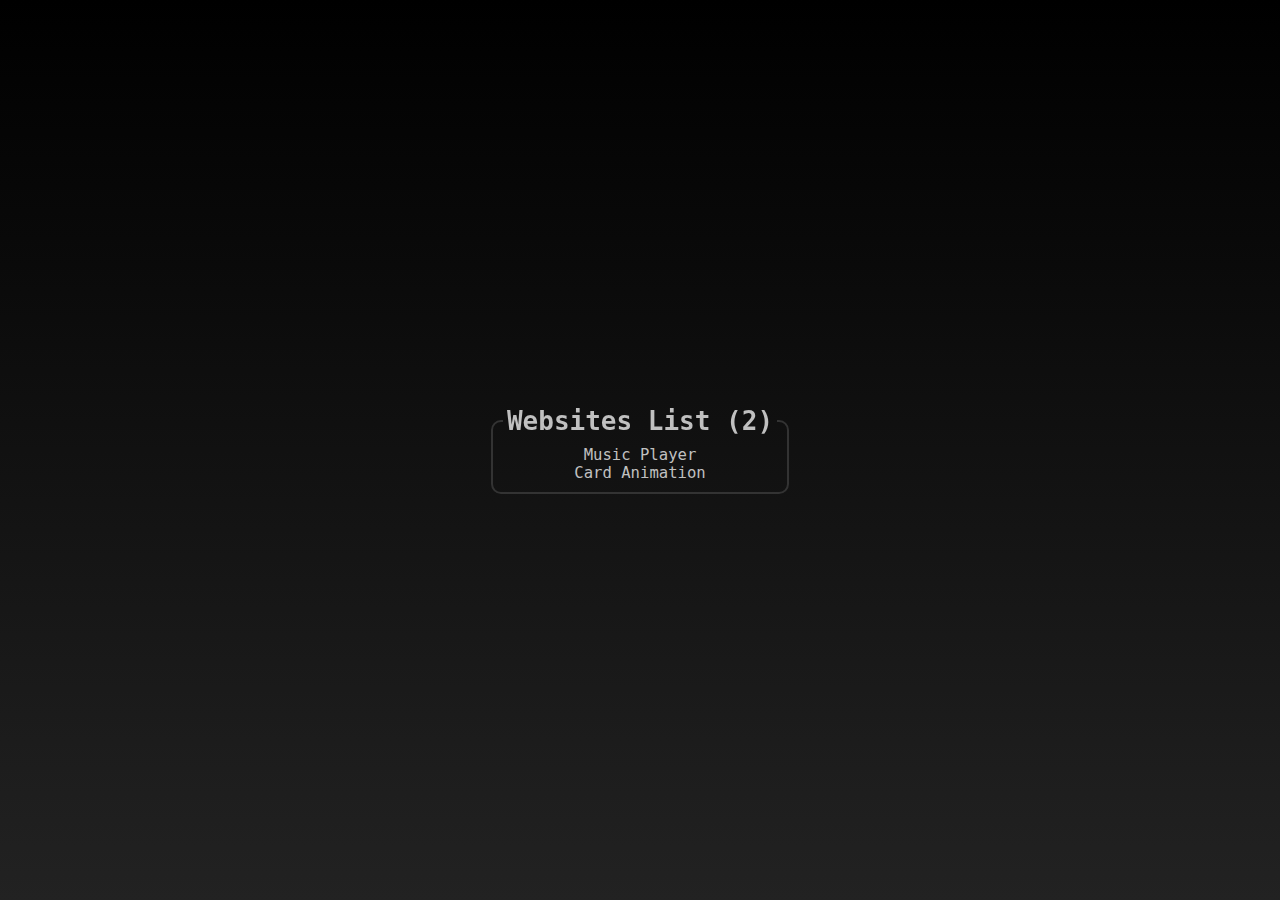
<file: index.html>
<!DOCTYPE html>
<html>
<head>
	<title>Websites</title>
	<link rel="icon" href="https://www.svgrepo.com/show/532198/list-ul-alt.svg">
	<link rel="stylesheet" href="styles.css">
</head>
<body>
	<fieldset>
		<legend><h1 items="0">Websites List</h1></legend>
		<ul>
			<li><a href="./Music Player">Music Player</a></li>
			<li><a href="./Card Animation">Card Animation</a></li>
		</ul>
	</fieldset>
</body>
<script>
document.querySelector("h1").setAttribute("items", document.querySelector("ul").children.length);
</script>
</html>
</file>
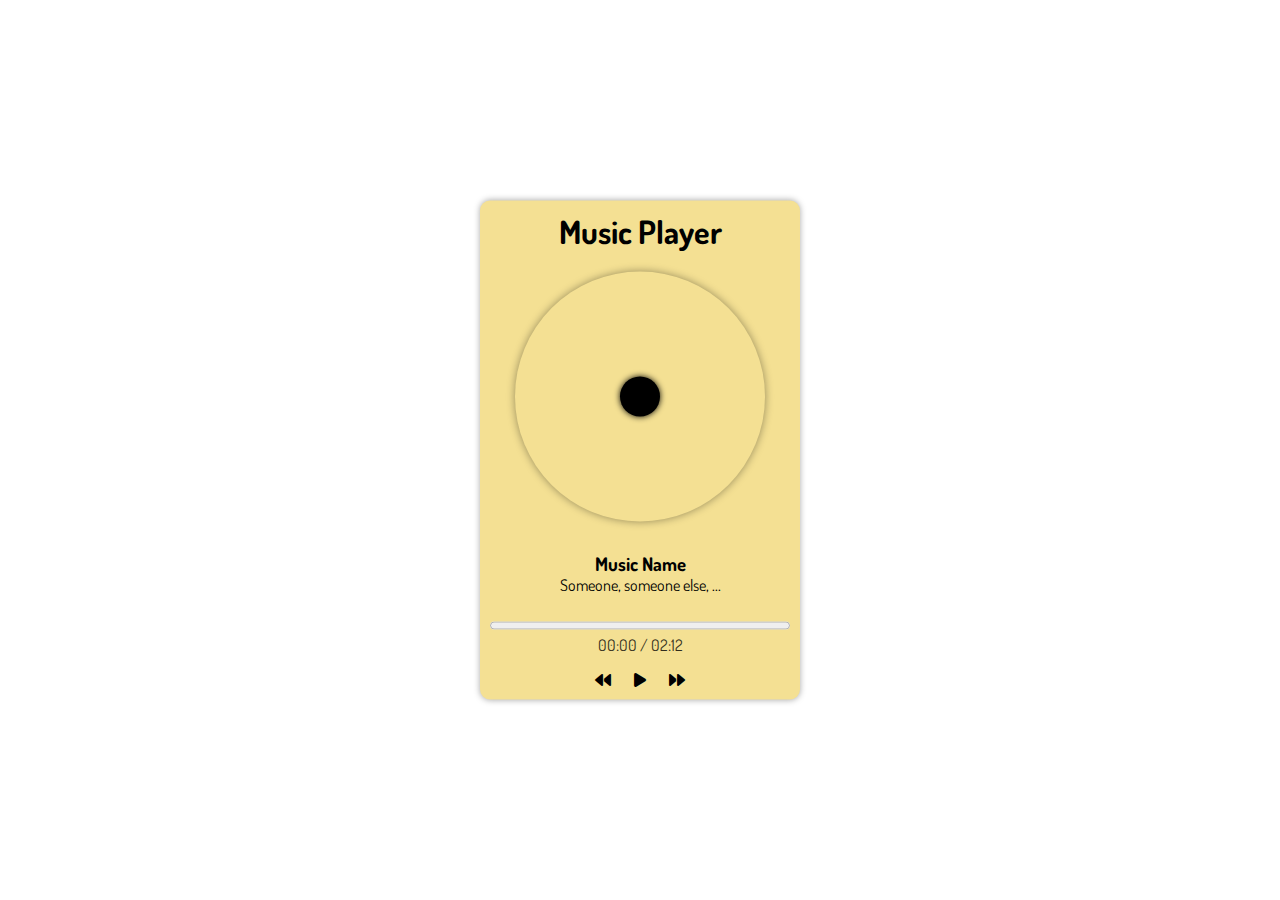
<file: Music Player/index.html>
<!DOCTYPE html>
<html>
<head>
	<title>Music Player</title>
	<link rel="stylesheet" href="./static/css/styles.css" />
	<link rel="stylesheet" href="https://cdnjs.cloudflare.com/ajax/libs/font-awesome/6.4.2/css/all.min.css" />
</head>
<body>
	<div class="music-container">
		<h1 class="music-player">Music Player</h1>
		<div class="music-cover">
			<div></div>
		</div>
		<div class="music-info">
			<h3 class="music-name">Music Name</h3>
			<p class="musicians">Someone, someone else, ...</p>
		</div>
		<div class="music-player-controls">
			<div class="music-duration">
				<progress value="0" min="0" max="60" class="progress-bar"></progress>
				<p>00:00 / 01:00</p>
			</div>
			<div class="controls">
				<span class="previous-btn"><i class="fa-solid fa-backward"></i></span>
				<span class="stop-btn"><i class="fa-solid fa-pause"></i></span>
				<span class="play-btn"><i class="fa-solid fa-play"></i></span>
				<span class="next-btn"><i class="fa-solid fa-forward"></i></span>
			</div>
		</div>
	</div>
</body>
<script src="./static/js/main.js"></script>
</html>
</file>
<file: styles.css>
* {
	padding: 0;
	margin: 0;
}

:root {
	--primary-color: lime;
	--text-color: silver;
}

body {
	background: linear-gradient(to bottom, black, #222) 100% / cover no-repeat;
	height: 100vh;
	color: var(--text-color);
	font-family: monospace;
	overflow: hidden;
	display: flex;
	flex-direction: column;
	align-items: center;
	justify-content: center;
}

h1 {
	color: transparent;
	background: linear-gradient(to right, var(--primary-color) 50%, var(--text-color) 0) calc(100% - var(--p, 0%)) / 200% 100%;
	transition: .5s;
	-webkit-background-clip: text;
}

fieldset {
	padding: 10px;
	border-style: solid;
	border-color: #333;
	border-radius: 10px;
	transition: .5s;
}

legend {
	padding: 0 4px;
}

legend:has(+ ul > li:hover) > h1 {
	--p: 0%; /* 100% */
}

fieldset:has(li:hover) {
	border-color: var(--primary-color);
	box-shadow: 0 0 4px 0 var(--primary-color);
}

h1::after {
	content: ' (' attr(items) ')';
}

ul {
	text-align: center;
	list-style-type: none;
}
li {
	font-size: 120%;
	cursor: pointer;
}
li::before {
	content: '';
}
li:hover {
	text-shadow: 0 0 3px currentColor;
}
li:hover::before {
	content: '> ';
	color: var(--primary-color);
}
li:hover::after {
	content: ' <';
	color: var(--primary-color);
}

a {
	text-decoration: none;
	color: var(--text-color);
}
</file>
<file: Music Player/static/css/styles.css>
@import url('https://fonts.googleapis.com/css?family=Dosis');

* {
	margin: 0;
	padding: 0;
}

body {
	height: 100%;
	font-family: "Dosis", sans-serif;
}

h1, h2, h3, h4, h5, h6, p {
	text-align: center;
}

.music-container {
	background: #f4e093;
	padding: 10px;
	width: fit-content;
	box-shadow: 0 0 6px 0 #00000057;
	border-radius: 10px;
	position: absolute;
	top: 50%;
	left: 50%;
	transform: translate(-50%, -50%);
	display: flex;
	row-gap: 20px;
	flex-direction: column;
	min-width: 300px;
}

@keyframes rotate {
	from {transform: rotate(0deg)}
	50% {transform: rotate(180deg)}
	100% {transform: rotate(360deg)}
}

.music-cover {
	width: 250px;
	height: 250px;
	border-radius: 100%;
	background: url("https://images.unsplash.com/photo-1528164344705-47542687000d?auto=format&fit=crop&q=60&w=500&ixlib=rb-4.0.3&ixid=M3wxMjA3fDB8MHxzZWFyY2h8M3x8amFwYW4lMjBtb3VudGFpbnxlbnwwfHwwfHx8MA%3D%3D");
	background-size: cover;
	position: relative;
	box-shadow: 0 0 8px 0 #00000063;
	animation: 5s ease-in-out infinite rotate;
	margin: 0 auto;
}
.music-cover > div {
	border-radius: 100%;
	background: black;
	width: 40px;
	height: 40px;
	position: absolute;
	left: 50%;
	top: 50%;
	transform: translate(-50%, -50%);
	box-shadow: 0 0 6px 0 black;
}

.music-name {
	margin-top: 10px;
}

.music-player-controls {
	display: flex;
	flex-direction: column;
	row-gap: 10px;
}

.progress-bar {
	width: 100%;
	user-select: none;
	cursor: pointer;
}

.music-duration > p {
	opacity: .8;
}

.controls {
	margin-top: 5px;
	text-align: center;
}

.controls > span:not(:first-child) {
	margin-left: 20px;
}

.controls > span {
	cursor: pointer;
	width: 12px;
}
.controls > span:active {
	opacity: .8;
}

.stop-btn {
	display: none;
}
</file>
